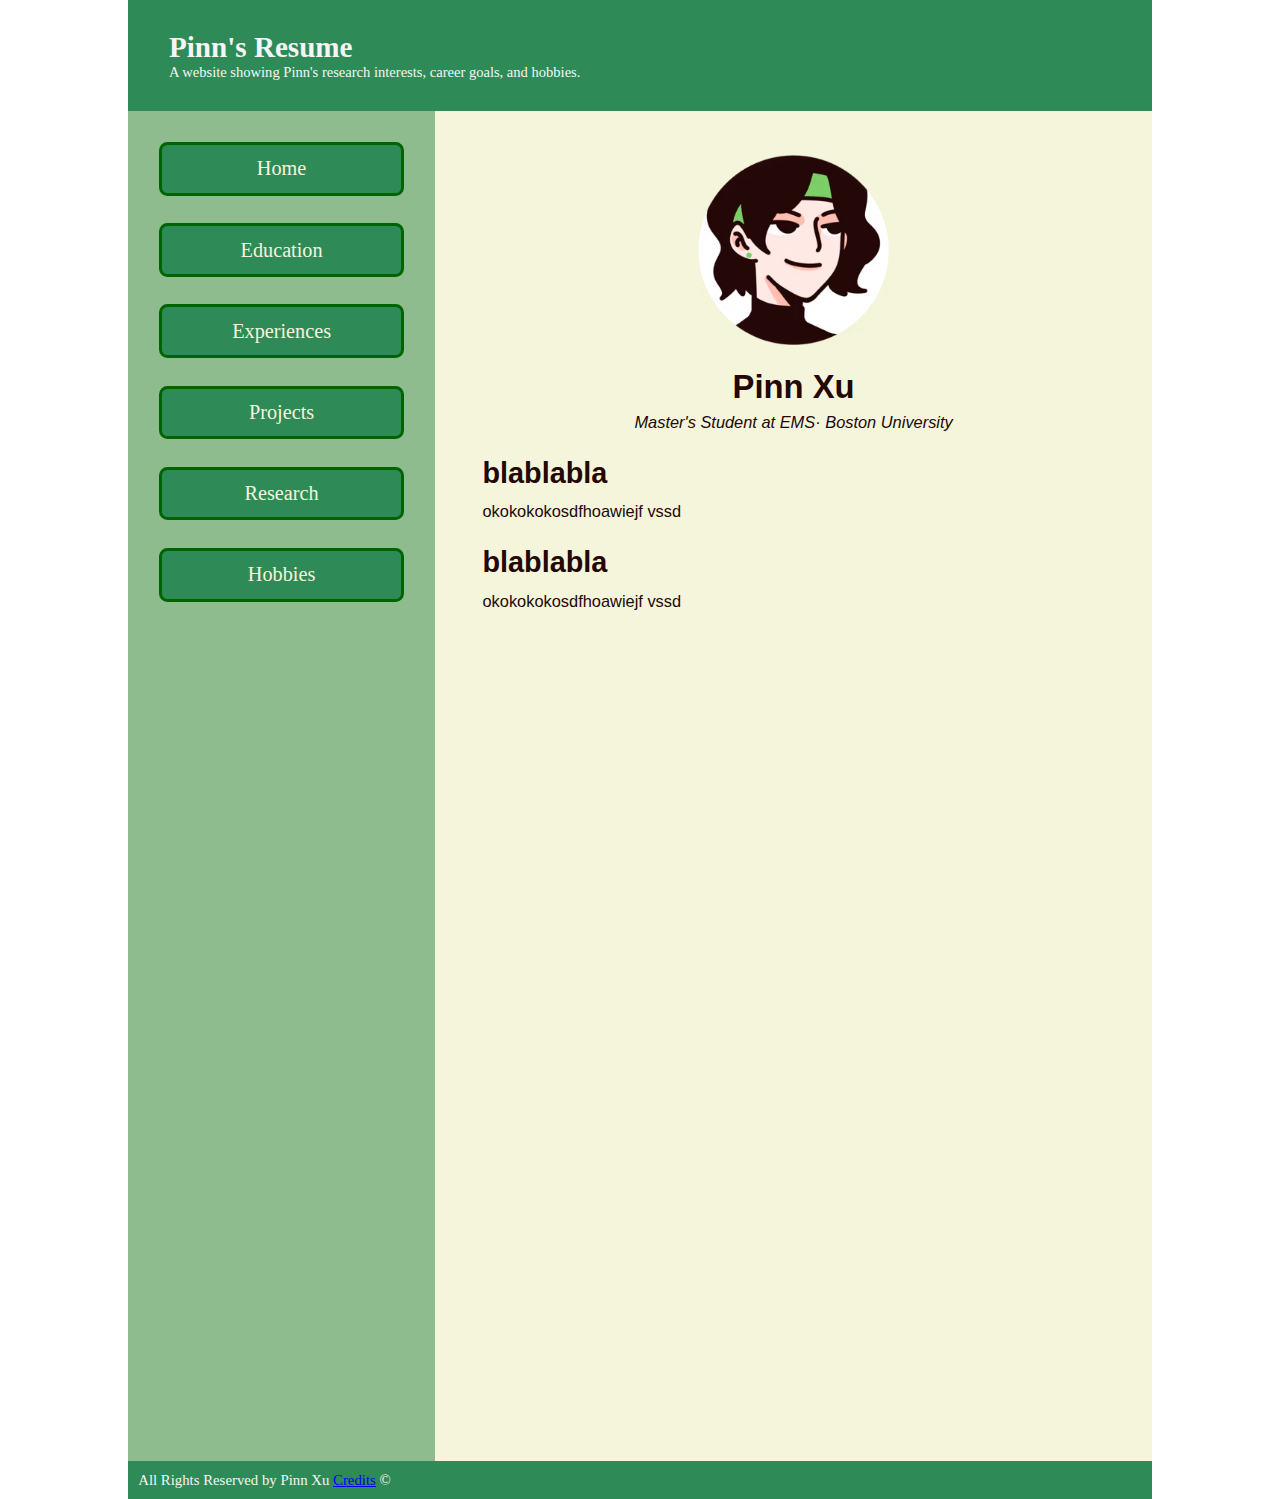
<file: index.html>
<!DOCTYPE html>
<html lang="en">
    <head>
        <meta charset="UTF-8">
        <title>Home | Resume</title>
        <link rel="stylesheet" type="text/css" href="style.css">
        <!-- involve type attr as convention (?) -->
    </head>

    <body>
        <div id="page-wrapper"> <!-- #page-wrapper: wrapping all content in body -->

            <header>
                <h1>Pinn's Resume</h1>
                <p>A website showing Pinn's research interests, career goals, and hobbies.</p>
            </header>

            <div id="nav-main"> <!-- #nav-main: wrapping nav and main sections -->
                <nav>
                    <ul>
                        <li><a href="index.html">Home</a></li>
                        <li><a href="education.html">Education</a></li>
                        <li><a href="experiences.html">Experiences</a></li>
                        <li><a href="projects.html">Projects</a></li>
                        <li><a href="research.html">Research</a></li>
                        <li><a href="hobbies.html">Hobbies</a></li>
                    </ul>
                </nav>

                <main>
                    <div class="intro">  <!-- .intro: centered page intro section -->
                        <img id="portrait" src="src/pinn32.png" alt="Pinn's portrait" title="Pinn's Portrait">
                        <h1>Pinn Xu</h1>
                        <p>Master's Student at EMS· Boston University</p>
                    </div>  <!-- .intro: centered page intro section -->

                    <div class="main-content"> <!-- .main-content: left-aligned main content section -->

                        <h2>blablabla</h2>
                        <p>okokokokosdfhoawiejf vssd</p>

                        <h2>blablabla</h2>
                        <p>okokokokosdfhoawiejf vssd</p>

                    </div> <!-- .main-content: left-aligned main content section -->
                </main>
            </div> <!-- #nav-main: wrapping nav and main sections -->

            <footer>
                <p>All Rights Reserved by Pinn Xu <a href="https://github.com/Pinn32">Credits</a> &#169;</p>
            </footer>

        </div> <!-- #page-wrapper: wrapping all content in body -->
    </body>

</html>
</file>
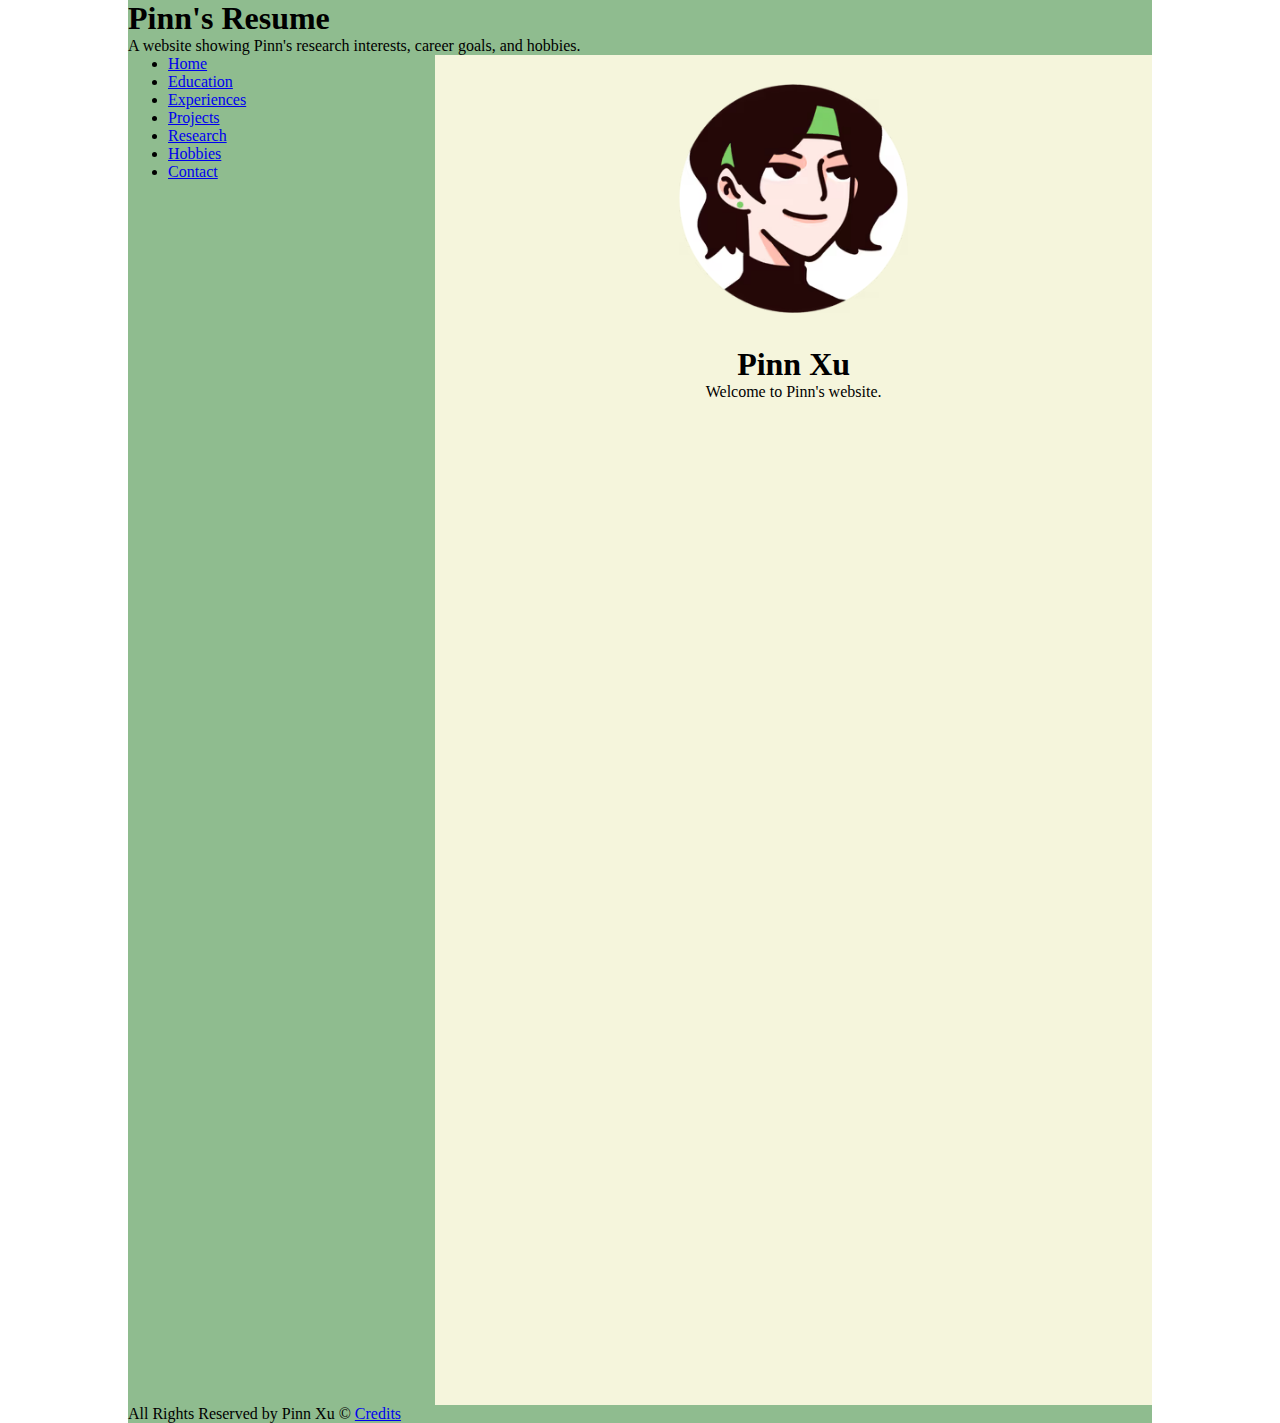
<file: mini-projects/mp-1/index.html>
<!DOCTYPE html>
<html lang="en">
    <head>
        <meta charset="UTF-8">
        <title>Home | Resume</title>
        <link rel="stylesheet" type="text/css" href="style.css">
        <!-- involve type attr as convention (?) -->
    </head>

    <body>
        <div id="page-wrapper"> <!-- #page-wrapper: wrapping all content in body -->
            <header>
                <h1>Pinn's Resume</h1>
                <p>A website showing Pinn's research interests, career goals, and hobbies.</p>
            </header>

            <div id="nav-main"> <!-- #nav-main: wrapping nav and main sections -->
                <nav>
                    <ul>
                        <li><a href="index.html">Home</a></li>
                        <li><a href="education.html">Education</a></li>
                        <li><a href="experiences.html">Experiences</a></li>
                        <li><a href="projects.html">Projects</a></li>
                        <li><a href="research.html">Research</a></li>
                        <li><a href="hobbies.html">Hobbies</a></li>
                        <li><a href="contact.html">Contact</a></li>
                    </ul>
                </nav>

                <main>
                    <div class="intro">  <!-- .intro: centered page intro section -->
                        <img id="portrait" src="src/pinn32.png" alt="Pinn's portrait" title="Pinn's Portrait">
                        <h1>Pinn Xu</h1>
                        <p>Welcome to Pinn's website.</p>
                    </div>  <!-- .intro: centered page intro section -->



                </main>
            </div> <!-- #nav-main: wrapping nav and main sections -->

            <footer>
                <p>All Rights Reserved by Pinn Xu &copy; <a href="https://github.com/Pinn32">Credits</a></p>
            </footer>

        </div> <!-- #page-wrapper: wrapping all content in body -->
    </body>

</html>
</file>
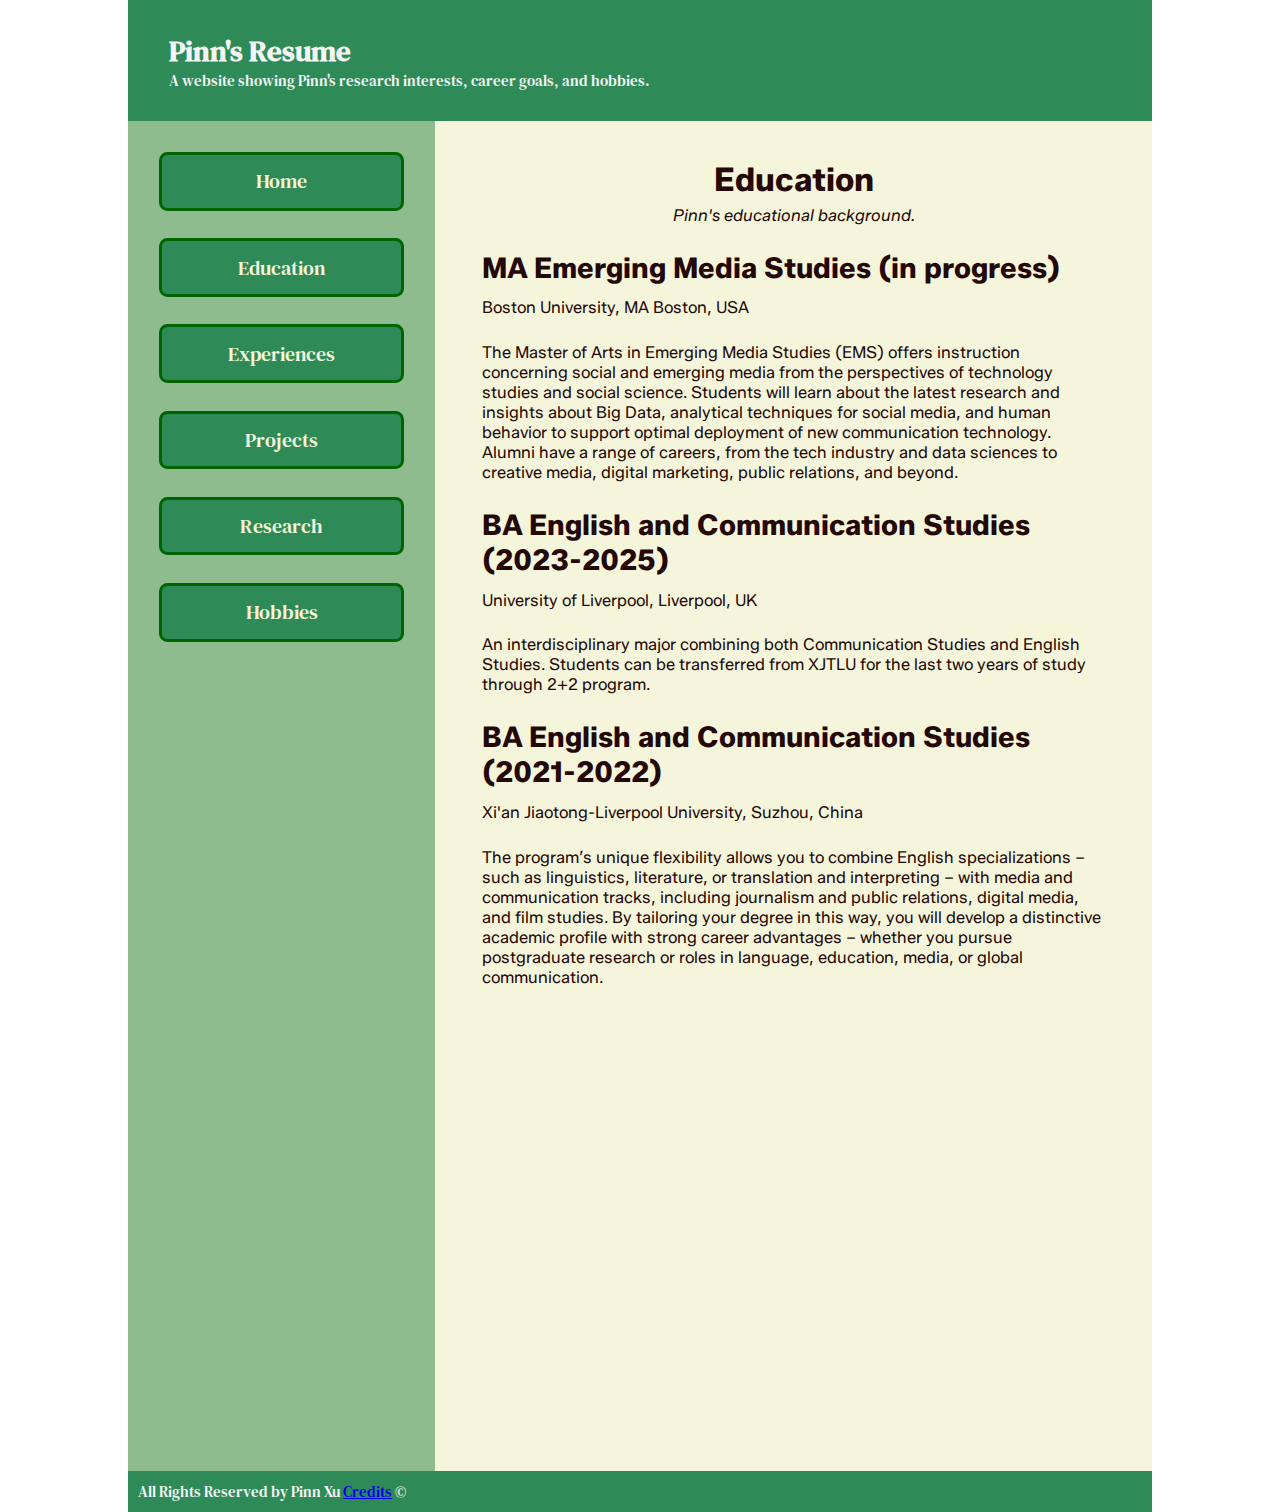
<file: education.html>
<!DOCTYPE html>
<html lang="en">
    <head>
        <meta charset="UTF-8">
        <title>Education | Resume</title>

        <!-- google web font -->
        <style>
            @import url('https://fonts.googleapis.com/css2?family=DM+Serif+Text:ital@0;1&family=Zalando+Sans:ital,wght@0,200..900;1,200..900&display=swap');
        </style>

        <!-- external css -->
        <link rel="stylesheet" type="text/css" href="style.css">
        <!-- involve type attr as convention (?) -->
    </head>

    <body>
        <div id="page-wrapper"> <!-- #page-wrapper: wrapping all content in body -->

            <header>
                <h1>Pinn's Resume</h1>
                <p>A website showing Pinn's research interests, career goals, and hobbies.</p>
            </header>

            <div id="nav-main"> <!-- #nav-main: wrapping nav and main sections -->
                <nav>
                    <ul>
                        <li><a href="index.html">Home</a></li>
                        <li><a href="education.html">Education</a></li>
                        <li><a href="experiences.html">Experiences</a></li>
                        <li><a href="projects.html">Projects</a></li>
                        <li><a href="research.html">Research</a></li>
                        <li><a href="hobbies.html">Hobbies</a></li>
                    </ul>
                </nav>

                <main>
                    <section class="intro">  <!-- .intro: centered page intro section -->
                        <h1>Education</h1>
                        <p>Pinn's educational background.</p>
                    </section>  <!-- .intro: centered page intro section -->

                    <section class="main-content"> <!-- .main-content: left-aligned main content section -->

                        <h2>MA Emerging Media Studies (in progress)</h2>

                        <p>Boston University, MA Boston, USA</p>

                        <p>The Master of Arts in Emerging Media Studies (EMS) offers instruction concerning social and emerging media from the perspectives of technology studies and social science. Students will learn about the latest research and insights about Big Data, analytical techniques for social media, and human behavior to support optimal deployment of new communication technology. Alumni have a range of careers, from the tech industry and data sciences to creative media, digital marketing, public relations, and beyond.</p>

                        <h2>BA English and Communication Studies (2023-2025)</h2>

                        <p>University of Liverpool, Liverpool, UK</p>

                        <p>An interdisciplinary major combining both Communication Studies and English Studies. Students can be transferred from XJTLU for the last two years of study through 2+2 program.</p>

                        <h2>BA English and Communication Studies (2021-2022)</h2>

                        <p>Xi'an Jiaotong-Liverpool University, Suzhou, China</p>

                        <p>The program’s unique flexibility allows you to combine English specializations – such as linguistics, literature, or translation and interpreting – with media and communication tracks, including journalism and public relations, digital media, and film studies. By tailoring your degree in this way, you will develop a distinctive academic profile with strong career advantages – whether you pursue postgraduate research or roles in language, education, media, or global communication.</p>

                    </section> <!-- .main-content: left-aligned main content section -->
                </main>
            </div> <!-- #nav-main: wrapping nav and main sections -->

            <footer>
                <p>All Rights Reserved by Pinn Xu <a href="https://github.com/Pinn32">Credits</a> &#169;</p>
            </footer>

        </div> <!-- #page-wrapper: wrapping all content in body -->
    </body>

</html>
</file>
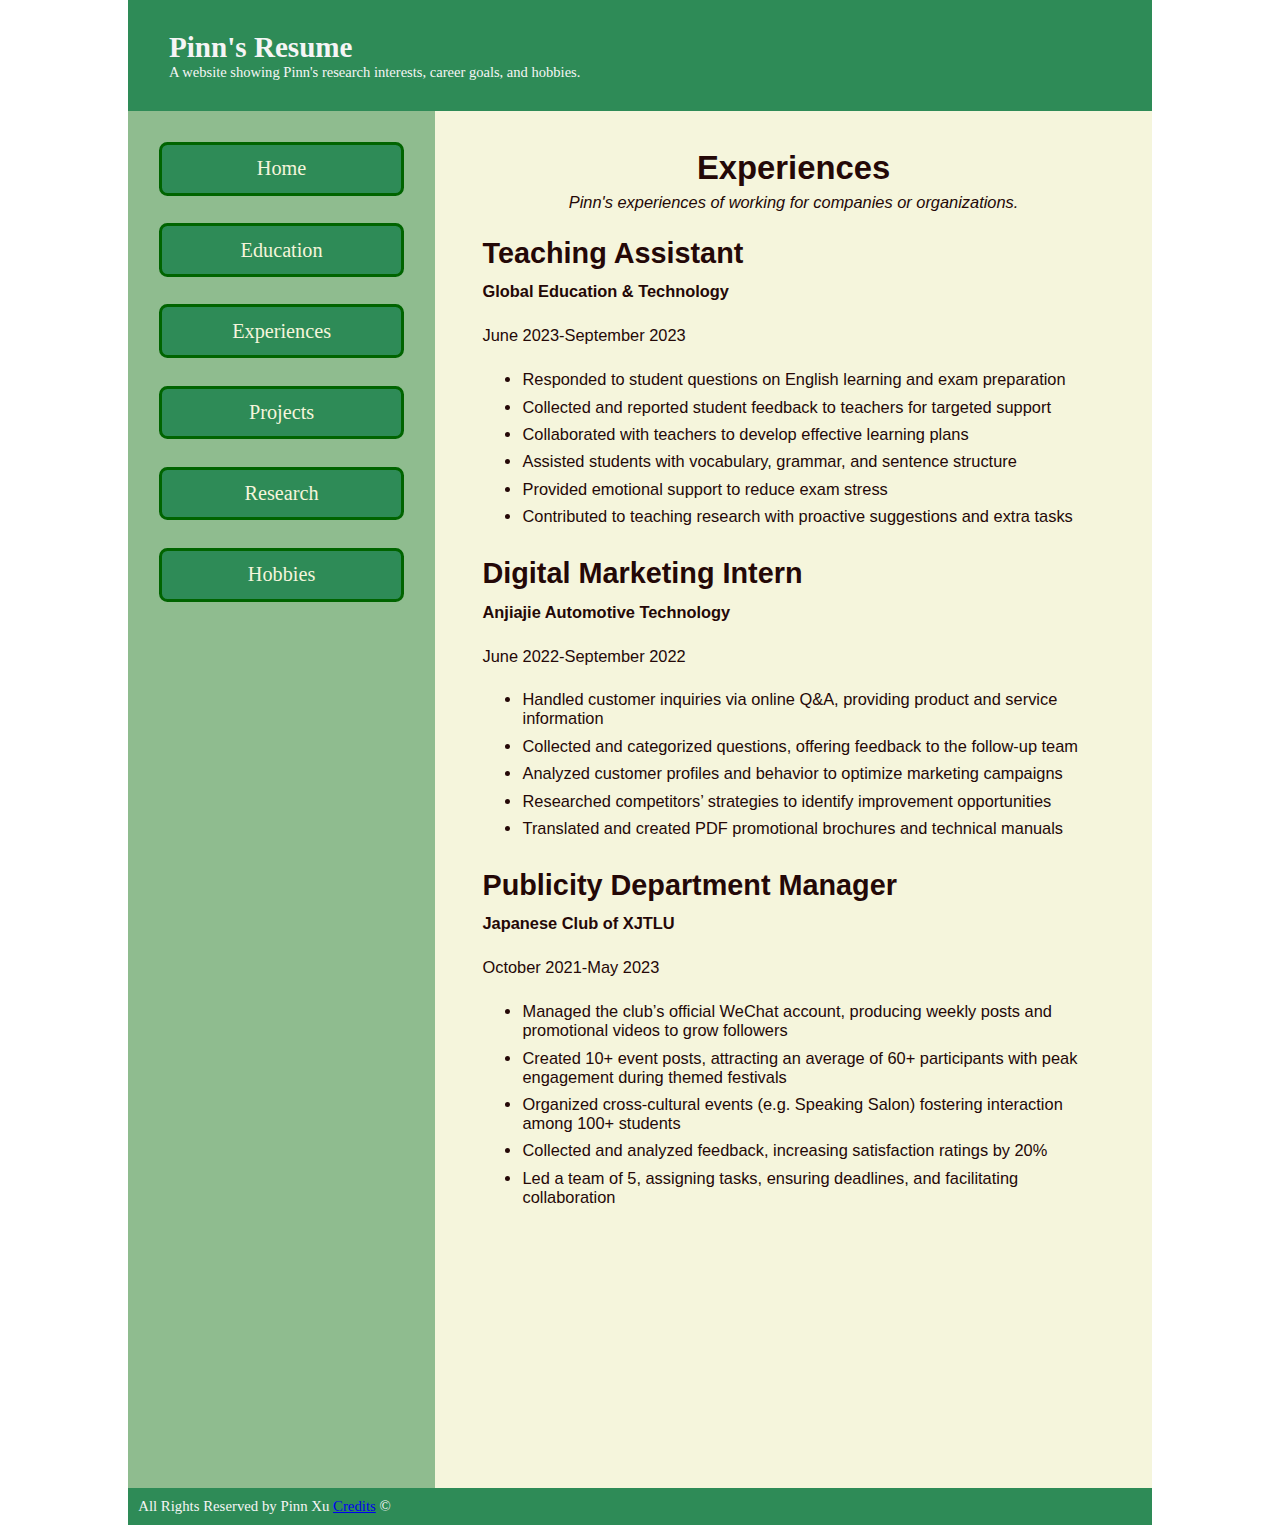
<file: experiences.html>
<!DOCTYPE html>
<html lang="en">
    <head>
        <meta charset="UTF-8">
        <title>Experiences | Resume</title>
        <link rel="stylesheet" type="text/css" href="style.css">
        <!-- involve type attr as convention (?) -->
    </head>

    <body>
        <div id="page-wrapper"> <!-- #page-wrapper: wrapping all content in body -->

            <header>
                <h1>Pinn's Resume</h1>
                <p>A website showing Pinn's research interests, career goals, and hobbies.</p>
            </header>

            <div id="nav-main"> <!-- #nav-main: wrapping nav and main sections -->
                <nav>
                    <ul>
                        <li><a href="index.html">Home</a></li>
                        <li><a href="education.html">Education</a></li>
                        <li><a href="experiences.html">Experiences</a></li>
                        <li><a href="projects.html">Projects</a></li>
                        <li><a href="research.html">Research</a></li>
                        <li><a href="hobbies.html">Hobbies</a></li>
                    </ul>
                </nav>

                <main>
                    <div class="intro">  <!-- .intro: centered page intro section -->
                        <h1>Experiences</h1>
                        <p>Pinn's experiences of working for companies or organizations.</p>
                    </div>  <!-- .intro: centered page intro section -->

                    <div class="main-content"> <!-- .main-content: left-aligned main content section -->

                        <h2>Teaching Assistant</h2>
                        <p><strong>Global Education & Technology</strong></p>
                        <p>June 2023-September 2023</p>
                        <ul>
                            <li>Responded to student questions on English learning and exam preparation</li>
                            <li>Collected and reported student feedback to teachers for targeted support</li>
                            <li>Collaborated with teachers to develop effective learning plans</li>
                            <li>Assisted students with vocabulary, grammar, and sentence structure</li>
                            <li>Provided emotional support to reduce exam stress</li>
                            <li>Contributed to teaching research with proactive suggestions and extra tasks</li>
                        </ul>

                        <h2>Digital Marketing Intern</h2>
                        <p><strong>Anjiajie Automotive Technology</strong></p>
                        <p>June 2022-September 2022</p>
                        <ul>
                            <li>Handled customer inquiries via online Q&A, providing product and service information</li>
                            <li>Collected and categorized questions, offering feedback to the follow-up team</li>
                            <li>Analyzed customer profiles and behavior to optimize marketing campaigns</li>
                            <li>Researched competitors’ strategies to identify improvement opportunities</li>
                            <li>Translated and created PDF promotional brochures and technical manuals</li>
                        </ul>

                        <h2>Publicity Department Manager</h2>
                        <p><strong>Japanese Club of XJTLU</strong></p>
                        <p>October 2021-May 2023</p>
                        <ul>
                            <li>Managed the club’s official WeChat account, producing weekly posts and promotional videos to grow followers</li>
                            <li>Created 10+ event posts, attracting an average of 60+ participants with peak engagement during themed festivals</li>
                            <li>Organized cross-cultural events (e.g. Speaking Salon) fostering interaction among 100+ students</li>
                            <li>Collected and analyzed feedback, increasing satisfaction ratings by 20%</li>
                            <li>Led a team of 5, assigning tasks, ensuring deadlines, and facilitating collaboration</li>
                        </ul>

                    </div> <!-- .main-content: left-aligned main content section -->
                </main>
            </div> <!-- #nav-main: wrapping nav and main sections -->

            <footer>
                <p>All Rights Reserved by Pinn Xu <a href="https://github.com/Pinn32">Credits</a> &#169;</p>
            </footer>

        </div> <!-- #page-wrapper: wrapping all content in body -->
    </body>

</html>
</file>
<file: style.css>
* {
    margin: 0;
    box-sizing: border-box;
}

#page-wrapper {
    margin: 0 auto; /* margin left & right */
    max-width: 80vw; /* margin left & right */
    background-color: seagreen;
    min-height: 150vh;
}

header {
    font-family: "DM Serif Text", Times, serif;
    font-size: calc(12px + 0.2vw);
    padding: 3% 4%;
    background-color: seagreen;
    color: whitesmoke;
}

footer {
    font-family: "DM Serif Text", Times, serif;
    font-size: calc(2px + 1vw);
    padding: 1%;
    background-color: seagreen;
    color: whitesmoke;
}

#nav-main {
    display: flex;
    flex-direction: row;
    justify-content: space-evenly;
    min-height: 150vh;  /* at least 150% of the viewport height */
    width: 100%;  /* don't exist 100% */
}

nav {
    flex: 1;
    max-width: 30%;
    text-align: center;
    padding: 3%;
    background-color: darkseagreen;
}

nav ul {
    list-style: none;  /* remove dots before list items */
    padding: 0;
    margin: 0;
    display: flex;
    flex-direction: column;
    justify-content: center;
    gap: calc(2px + 2vw);
}

nav li {
    padding: 0;
    margin: 0;
}

nav a {
    padding: 5%;
    width: 100%;
    display: block;
    font-family: "DM Serif Text", Times, serif;
    font-size: calc(10px + 0.8vw);
    text-decoration: none;  /* remove underline */
    color: beige;
    border: calc(1px + 0.2vw) solid darkgreen;
    border-radius: calc(2px + 0.5vw);
    background-color: seagreen;
}

#portrait {
    max-width: 30%;
    margin: 2%;
}

.intro {
    text-align: center;
}

.intro h1 {
    padding-top: 1%;
    font-size: calc(20px + 1vw);
}

.intro p {
    padding: 1% 0;
    font-size: calc(10px + 0.5vw);
    font-style: italic;
}

.main-content {
    text-align: left;
    margin: 1%;
}

main {
    flex: 1;
    padding: 3% 4% 25% 4%;  /* increase bottom padding */
    max-width: 70%;
    min-height: 150vh;  /* at least 100% of the viewport */
    font-family: "Zalando Sans", Arial, sans-serif;
    color: #240807;
    background-color: beige;
}

main h2 {
    text-align: left;
    padding: 2% 0 0 0;
    font-size: calc(16px + 1vw);
}

main h3 {
    text-align: left;
    padding: 3% 0 0 0;
    font-size: calc(12px + 1vw);
}

main ul {
    display: flex;
    flex-direction: column;
    gap: calc(2px + 0.5vw);
    font-size: calc(10px + 0.5vw);
    padding-top: 2%;
    padding-bottom: 3%;
}

main p {
    padding: 2% 0;
    font-size: calc(10px + 0.5vw);
}

.gallery {
    display: flex;
    flex-direction: row;
    justify-content: center;
    flex-wrap: wrap;
    padding: 2%;
}

.img-box {
    max-width: 50%;
    padding: 2%;
}

.img-box img {
    max-width: 100%;
    height: auto;
    border-radius: calc(2px + 0.5vw);
}


/* start: js calculator */
/* Section layout */
.calculator-section {
    padding: 2% 5%;
    margin: 2% 5% 0 5%;
    max-width: 90vw;
}

/* Title */
.calculator-title {
    text-align: center;
    font-size: calc(16px + 1vw);
    margin-bottom: 4%;
}

/* Container */
.calculator-container {
    display: flex;
    flex-direction: column;
    gap: calc(10px + 1vw);
    padding: 5%;
    border-radius: calc(2px + 1vw);
    border: calc(2px + 1vw) solid darkseagreen;
    margin-bottom: 3%;
}

/* Inputs */
.input-group {
    display: flex;
    flex-direction: column;
    gap: calc(8px + 1vw);
    flex-wrap: wrap;
}

.input-group label {
    font-size: calc(8px + 1vw);
}

.input-group input {
    flex: 1;
    padding: 3%;
    font-size: calc(10px + 0.5vw);
    border: calc(1px + 0.1vw) solid darkseagreen;
    border-radius: calc(2px + 0.2vw);
    color: dimgrey;
}

.input-group input:focus {  /* when an input box is selected */
    border-color: seagreen;
    outline: none;
}

/* Buttons */
.button-group {
    display: flex;
    flex-wrap: wrap;
    gap: calc(4px + 1vw);
    justify-content: center;
}

.button-group button {
    padding: 3% 8%;
    font-size: calc(10px + 0.5vw);
    border: none;
    border-radius: calc(2px + 0.5vw);
    background-color: darkseagreen;
    color: white;
    cursor: pointer;  /* cursor style when hovering */
}

.button-group button:hover {
    background-color: seagreen;
}

/* Output */
.output-group {
    text-align: center;
    margin-top: calc(10px + 1vw);
}

#output {
    font-size: calc(12px + 1vw);
    padding: 1%;
    min-height: 5vh;
}
/* end: js calculator */




/* Responsive behavior */
@media (max-width: 750px) {
    #page-wrapper {
        max-width : 100vw;
    }

    header {
        text-align: center;
    }

    #nav-main {
        display: flex;
        flex-direction: column;
        justify-content: center;
        max-width: 100vw;
        min-height: 150vh;
    }

    nav {
        max-width: 100%;
        padding: 1%;
    }

    nav ul {
        flex-direction: row;
        justify-content: center;
        gap: calc(2px + 0.5vw);
    }

    nav li {
        flex: auto;
    }

    nav a {
        display: block;
        text-align: center;
        padding: calc(2px + 0.1vh);  /* fixed padding for all header with different width */
        font-size: calc(8px + 1vw);
        box-sizing: border-box;
    }

    #portrait {
        max-width: 20%;
        margin: 2%;
    }

    .intro h1 {
        font-size: calc(20px + 1vw);
        padding: 0;
    }

    .intro p {
        font-size: calc(10px + 1vw);
    }

    main {
        max-width: 100%;
    }

    main h2 {
        font-size: calc(16px + 1vw);
    }

    main h3 {
        padding-top: 2%;
        padding-bottom: 1%;
    }

    main p {
        font-size: calc(12px + 0.5vw);
        padding-bottom: 2%;
    }

    main ul {
        font-size: calc(12px + 0.5vw);
        padding-top: 2%;
        padding-bottom: 3%;
    }

    .gallery {
        padding-top: 0;
        padding-bottom: 5%;
    }

    .img-box {
        max-width: 80%;
        padding: 5% 5% 0 5%;
    }

    .img-box img {
        border-radius: calc(2px + 1vw);
    }

    /* js calculator */
    .input-group label {
        font-size: calc(10px + 1vw);
    }

    .input-group input {
        font-size: calc(8px + 1vw);
        border-radius: calc(2px + 0.5vw);
    }

    .button-group button {
        padding: 3% 10%;
        font-size: calc(10px + 1vw);
        border-radius: calc(2px + 1vw);
    }
}
</file>
<file: mini-projects/mp-1/style.css>
* {
    margin: 0;
    /*padding: 0;  /* don't do this, otherwise it will affect list items */
    box-sizing: border-box;  
}


#page-wrapper {
    width: 80vw;
    background-color: darkseagreen;
    margin: 0 auto;  /* top & bottom 0, left & right auto */
}

#nav-main {
    display: flex;
    justify-content: space-between;
    height: 150vh;  /* at least 100% of the viewport */
    width: 100%;  /* don't exist 100% */
}

#portrait {
    max-width: 40%;
    padding: 4%;
}


.intro {
    /*display: flex;*/
    text-align: center;
}

main {
    /*height: 150vh;  /* at least 100% of the viewport */
    background-color: beige;
    /*text-align: center; */
    width: 70%;
}



nav {
    /*width: 30%;*/
}
</file>
